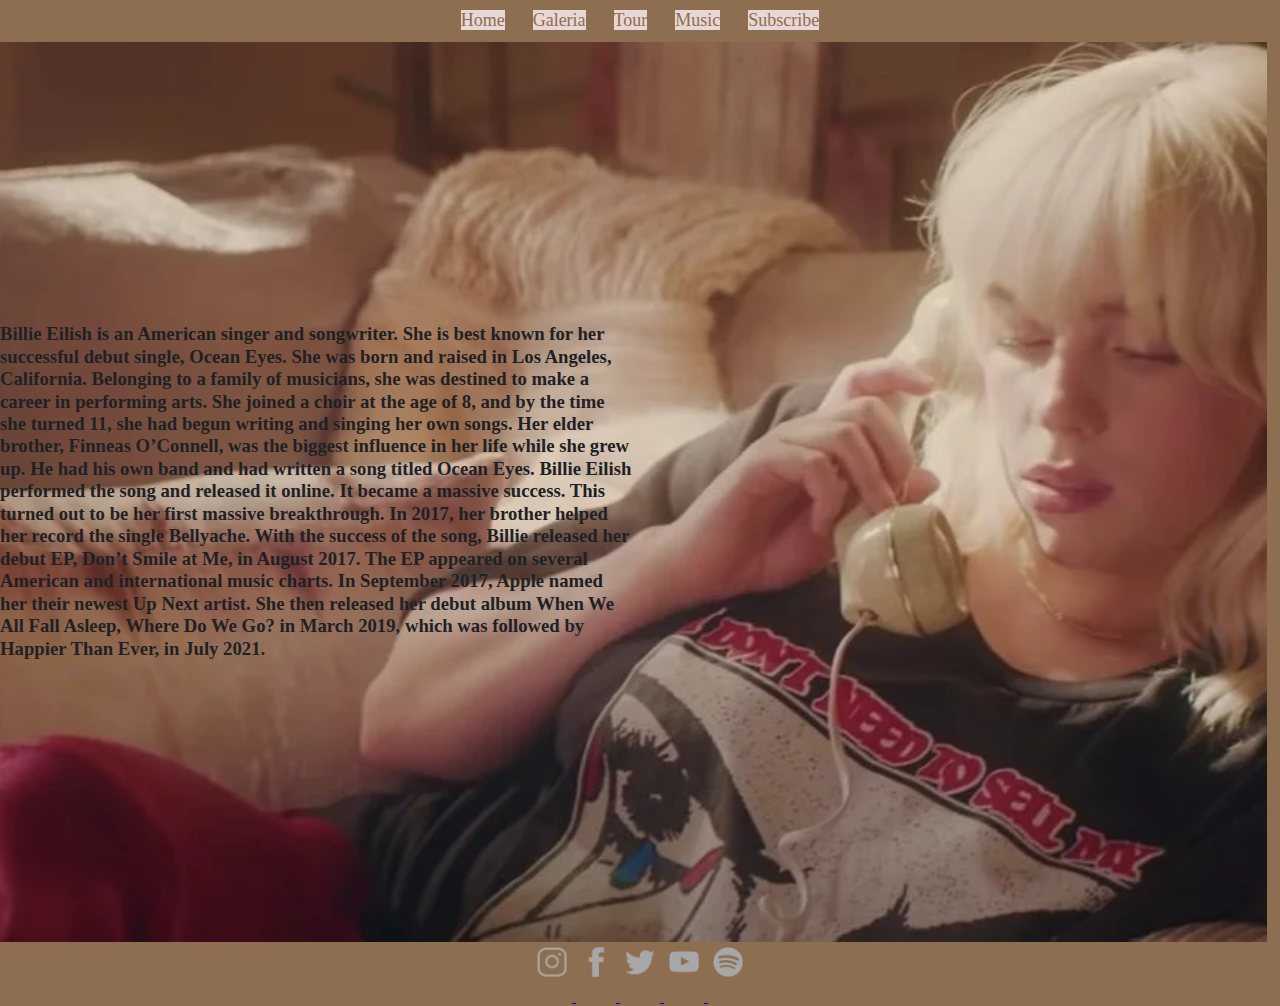
<file: index.html>
<!DOCTYPE html>
<html lang="en">
<head>
    <meta charset="UTF-8">
    <meta http-equiv="X-UA-Compatible" content="IE=edge">
    <meta name="viewport" content="width=device-width, initial-scale=1.0">
    <title> Billie Eilish | Home </title>
    <link rel="stylesheet" href="style.css">
</head>
<body>
    <header>
        <nav>
            <ul>
            <li> <a href="index.html">Home</a></li>
            <li> <a href="galeria.html">Galeria</a></li>
            <li> <a href="tour.html">Tour</a></li>
            <li> <a href="musica.html">Music</a></li>
            <li> <a href="subscribe.html">Subscribe</a></li>
            </ul>
        </nav>
    </header>
    <main>
        <div class="wrap">
            <div class="wrapTexto">
            <h3>Billie Eilish is an American singer and songwriter. She is best known for her successful debut single, Ocean Eyes. She was born and raised in Los Angeles, California. Belonging to a family of musicians, she was destined to make a career in performing arts. She joined a choir at the age of 8, and by the time she turned 11, she had begun writing and singing her own songs. Her elder brother, Finneas O’Connell, was the biggest influence in her life while she grew up. He had his own band and had written a song titled Ocean Eyes. Billie Eilish performed the song and released it online. It became a massive success. This turned out to be her first massive breakthrough. In 2017, her brother helped her record the single Bellyache. With the success of the song, Billie released her debut EP, Don’t Smile at Me, in August 2017. The EP appeared on several American and international music charts. In September 2017, Apple named her their newest Up Next artist. She then released her debut album When We All Fall Asleep, Where Do We Go? in March 2019, which was followed by Happier Than Ever, in July 2021.</h3>
            </div>
        </div>

    </main>
    <footer>
        <div class="redesSociales">
            <a href="https://www.instagram.com/billieeilish/">
                <img src="./img/Icono-instagram.png" alt="redes instagram">
            </a>
            <a href="https://www.facebook.com/billieeilish">
                <img src="./img/Icono-facebook.png" alt="redes facebook">
            </a>
            <a href="https://twitter.com/billieeilish">
                <img src="./img/Icono-twitter.png" alt="redes twitter">
            </a>
            <a href="https://www.youtube.com/billieeilish">
                <img src="./img/Icono-youtube.png" alt="redes youtube">
            </a>
            <a href="https://open.spotify.com/artist/6qqNVTkY8uBg9cP3Jd7DAH">
                <img src="./img/Icono-spotify.png" alt="redes spotify">
            </a>
        </div>
    </footer> 
    </body>
    </html>
</file>
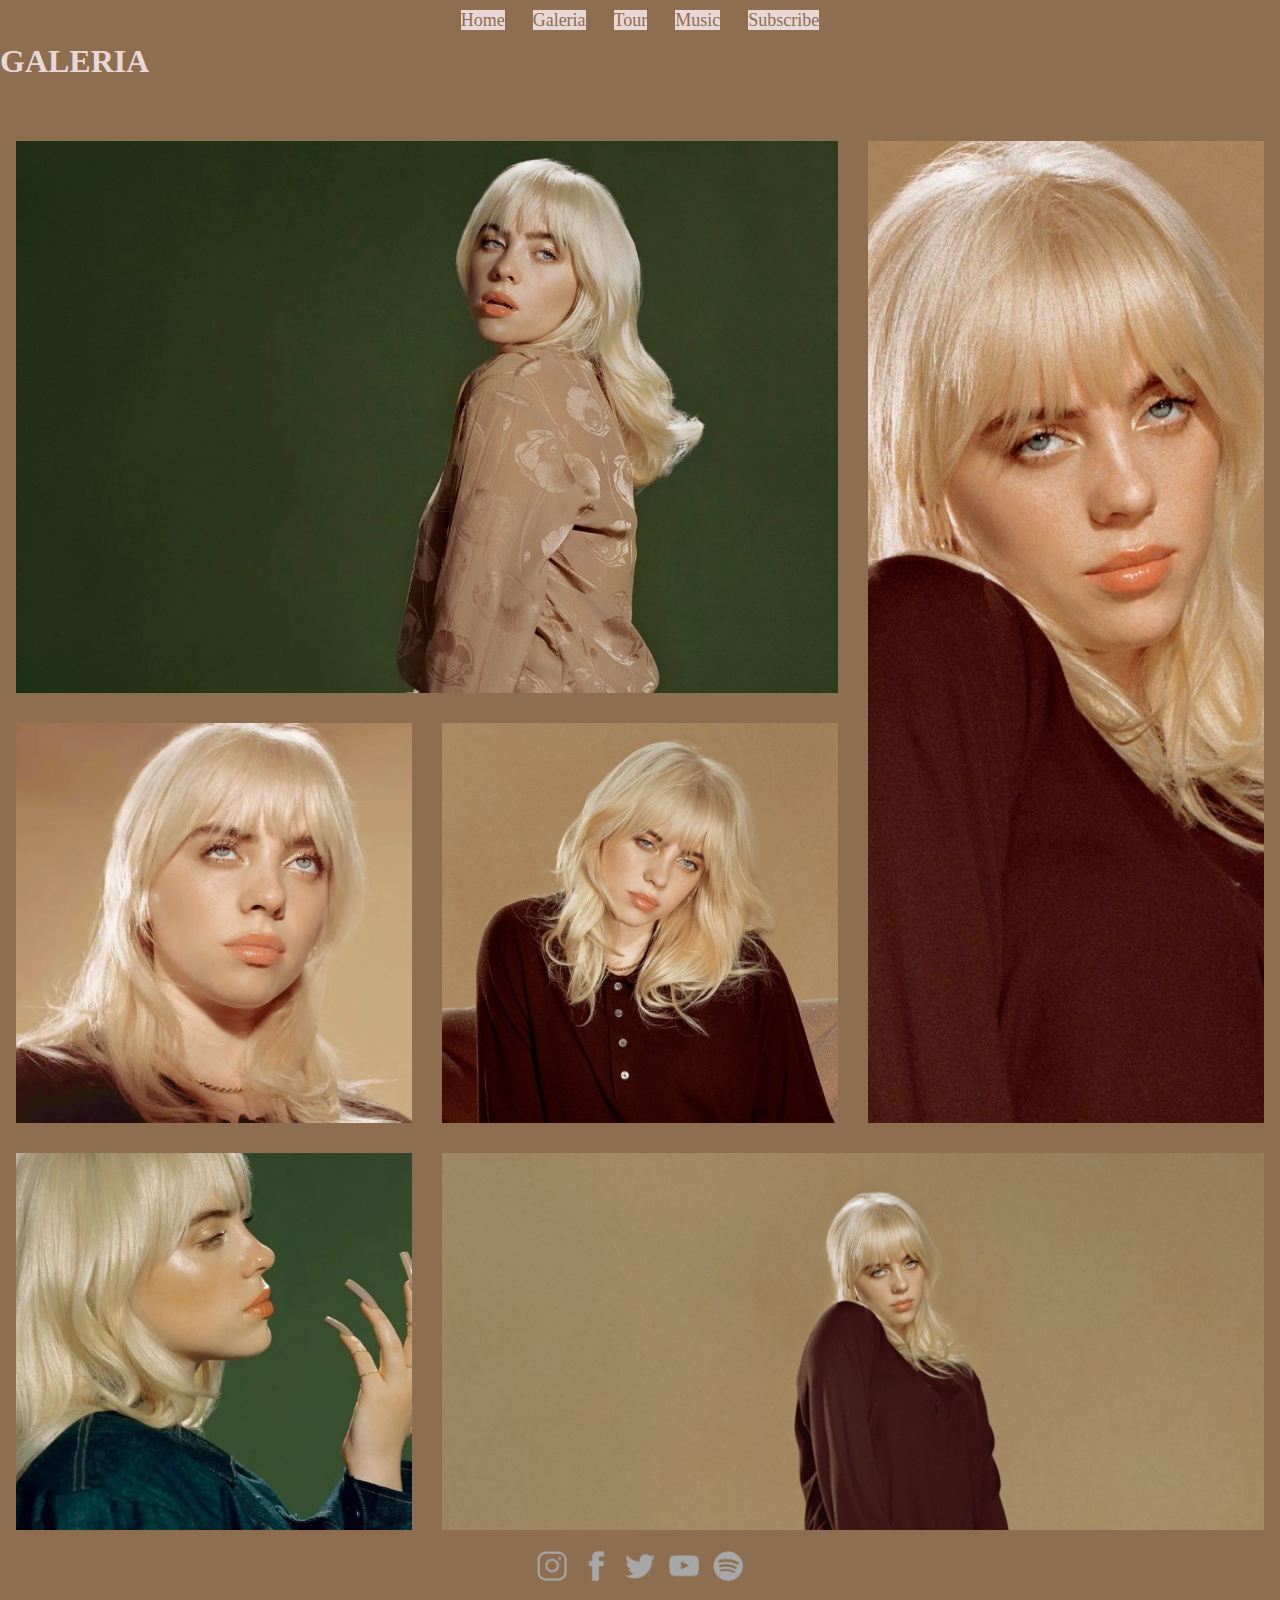
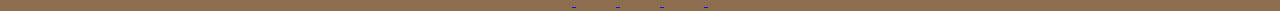
<file: galeria.html>
<!DOCTYPE html>
<html lang="en">
<head>
        <meta charset="UTF-8">
        <meta http-equiv="X-UA-Compatible" content="IE=edge">
        <meta name="viewport" content="width=device-width, initial-scale=1.0">
        <title>Billie Eilish | Galeria</title>
        <link rel="stylesheet" href="style.css">
</head>
<body>
        <header>
                <nav>
                        <ul>
                        <li> <a href="index.html">Home</a></li>
                        <li> <a href="galeria.html">Galeria</a></li>
                        <li> <a href="tour.html">Tour</a></li>
                        <li> <a href="musica.html">Music</a></li>
                        <li> <a href="subscribe.html">Subscribe</a></li>
                        </ul>
                </nav>
        </header>
        <main>
        <h1 class="tituloGaleria"> GALERIA</h1>
        <div class="galeriaConteiner">
                <div class="foto1">
                        <img src="./img/BillieGaleriaUno.JPG" alt="Imagen uno" class="galeriaItem">
                </div>
                <div class="foto2">
                        <img src="./img/BillieGaleriaOcho.JPG" alt="Imagen tres" class="galeriaItem">
                </div>
                <div class="foto3">
                        <img src="./img/BillieGaleriaTres.WEBP" alt="Imagen cuatro" class="galeriaItem">
                </div>
                <div class="foto4">
                        <img src="./img/BillieGaleriaSiete.JPG" alt="Imagen cinco" class="galeriaItem">
                </div>
                <div class="foto5">
                        <img src="./img/BillieGaleriaNueve.JPG" alt="Imagen seis" class="galeriaItem">
                </div>
                <div class="foto6">
                        <img src="./img/BillieGaleriaDos.JPG" alt="Imagen seis" class="galeriaItem">
                </div>
        </div>
        </main>
<footer>
        <div class="redesSociales">
                <a href="https://www.instagram.com/billieeilish/">
                <img src="./img/Icono-instagram.png" alt="redes instagram">
                </a>
                <a href="https://www.facebook.com/billieeilish">
                <img src="./img/Icono-facebook.png" alt="redes facebook">
                </a>
                <a href="https://twitter.com/billieeilish">
                <img src="./img/Icono-twitter.png" alt="redes twitter">
                </a>
                <a href="https://www.youtube.com/billieeilish">
                <img src="./img/Icono-youtube.png" alt="redes youtube">
                </a>
                <a href="https://open.spotify.com/artist/6qqNVTkY8uBg9cP3Jd7DAH">
                <img src="./img/Icono-spotify.png" alt="redes spotify">
                </a>
        </div>
</footer>
</body>
</html>
</file>
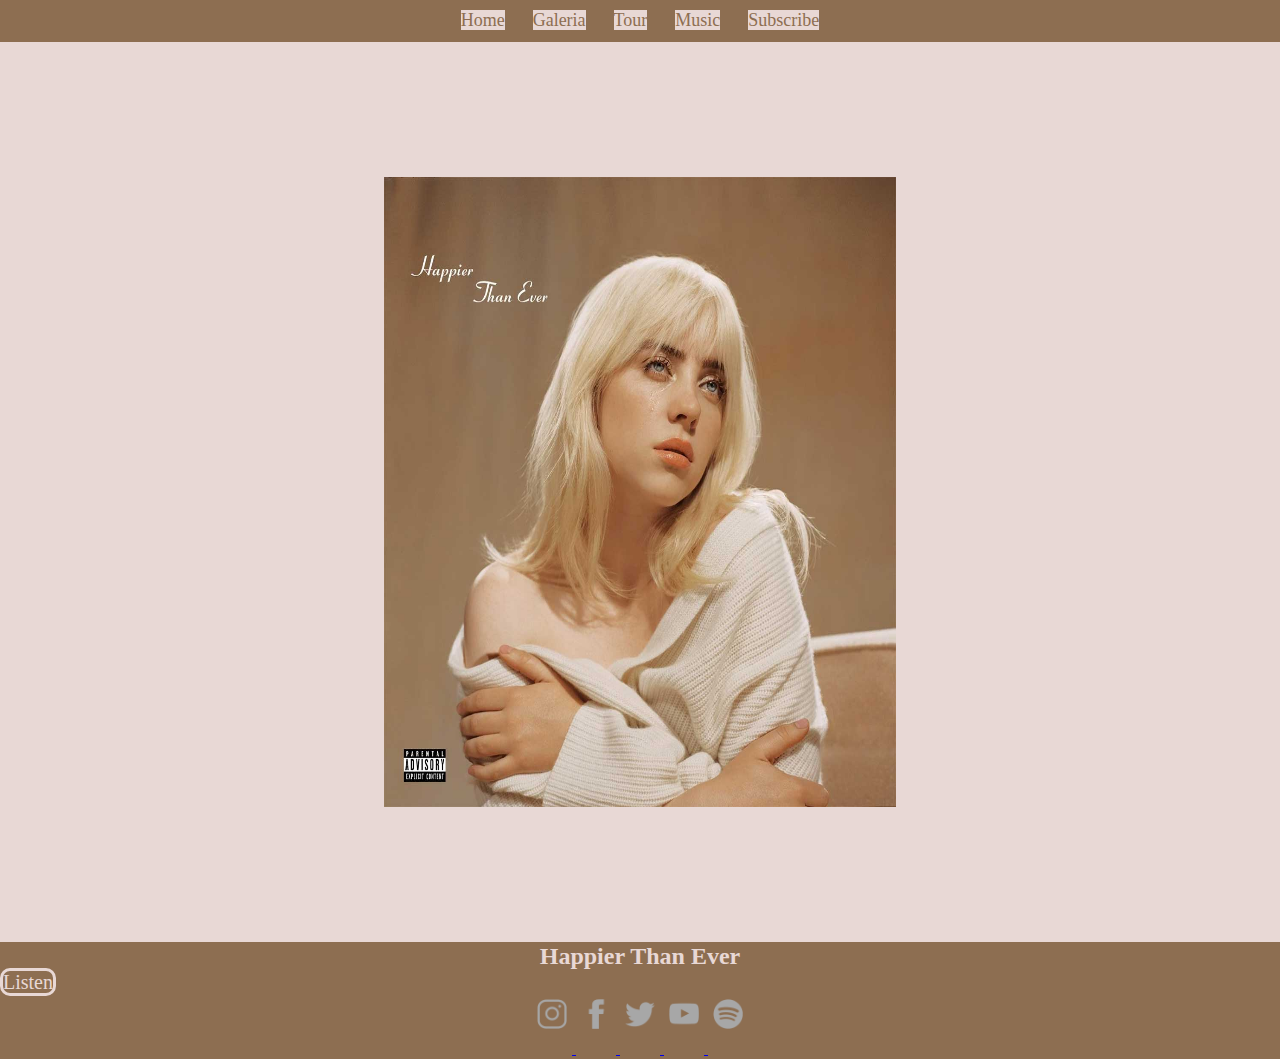
<file: musica.html>
<!DOCTYPE html>
<html lang="en">
<head>
    <meta charset="UTF-8">
    <meta http-equiv="X-UA-Compatible" content="IE=edge">
    <meta name="viewport" content="width=device-width, initial-scale=1.0">
    <title>Billie Eilish | Musica</title>
    <link rel="stylesheet" href="style.css">
</head>
<body>
<header>
        <nav>
            <ul>
                <li> <a href="index.html">Home</a></li>
                <li> <a href="galeria.html">Galeria</a></li>
                <li> <a href="tour.html">Tour</a></li>
                <li> <a href="musica.html">Music</a></li>
                <li> <a href="subscribe.html">Subscribe</a></li>
            </ul>
        </nav>
</header>
<main>
    <div class="nuevoAlbum">
        <img src="./img/BillieDiscografia.jpg">
    </div>
    <h2>Happier Than Ever</h2>
    <div class="escucharDisco">
        <a href="https://billieeilish.lnk.to/HappierThanEver">Listen</a>
    </div>
</main>
<footer>
    <div class="redesSociales">
        <a href="https://www.instagram.com/billieeilish/">
            <img src="./img/Icono-instagram.png" alt="redes instagram">
        </a>
        <a href="https://www.facebook.com/billieeilish">
            <img src="./img/Icono-facebook.png" alt="redes facebook">
        </a>
        <a href="https://twitter.com/billieeilish">
            <img src="./img/Icono-twitter.png" alt="redes twitter">
        </a>
        <a href="https://www.youtube.com/billieeilish">
            <img src="./img/Icono-youtube.png" alt="redes youtube">
        </a>
        <a href="https://open.spotify.com/artist/6qqNVTkY8uBg9cP3Jd7DAH">
            <img src="./img/Icono-spotify.png" alt="redes spotify">
        </a>
    </div>
</footer>  
</body>
</html>
</file>
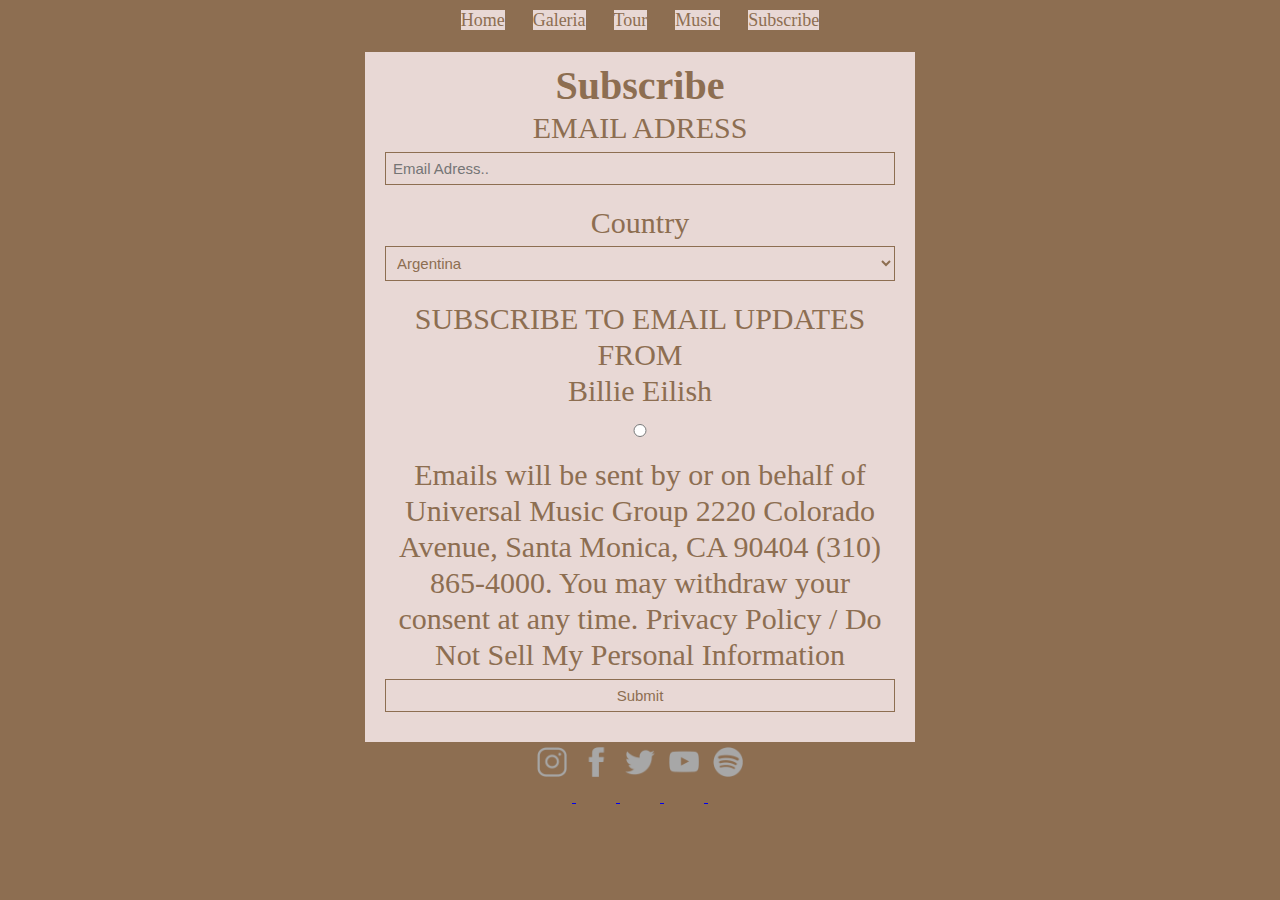
<file: subscribe.html>
<!DOCTYPE html>
<html lang="en">
<head>
    <meta charset="UTF-8">
    <meta http-equiv="X-UA-Compatible" content="IE=edge">
    <meta name="viewport" content="width=device-width, initial-scale=1.0">
    <title>Billie Eilish | Contacto</title>
    <link rel="stylesheet" href="style.css">
</head>
<body>
<header>
    <nav>
        <ul>
        <li> <a href="index.html">Home</a></li>
        <li> <a href="galeria.html">Galeria</a></li>
        <li> <a href="tour.html">Tour</a></li>
        <li> <a href="musica.html">Music</a></li>
        <li> <a href="subscribe.html">Subscribe</a></li>
        </ul>
    </nav>
</header>
<main>
    <div class="contenedorContacto"> 
        
        <div class="infoContacto">
            <section>
                <h4>Subscribe</h4>
                <form action="">
                    <div>
                        <label for="femail">EMAIL ADRESS</label>
                        <input class="control" type="text" id="femail" name="email" placeholder="Email Adress..">
                    </div>
                    <div>
                    <label for="country">Country</label>
                    <select class="control" id="country" name="country">
                        <option value="australia">Argentina</option>
                        <option value="canada">Chile</option>
                        <option value="usa">Uruguay</option>
                    </select>
                    </div>
                    <p>SUBSCRIBE TO EMAIL UPDATES FROM</p>
                    <div> Billie Eilish </div> <form> <input class="control" type="radio" name="artista" value="Billie Eilish"> </form>
                    <p>Emails will be sent by or on behalf of Universal Music Group 2220 Colorado Avenue, Santa Monica, CA 90404 (310) 865-4000. You may withdraw your consent at any time. Privacy Policy / Do Not Sell My Personal Information</p>
                    <div class="colorConsulta">
                        <input class="control" type="submit" value="Submit">
                    </div>
                </form>
            </section>
        </div>
    </div>
</main>
<footer>
    <div class="redesSociales">
        <a href="https://www.instagram.com/billieeilish/">
            <img src="./img/Icono-instagram.png" alt="redes instagram">
        </a>
        <a href="https://www.facebook.com/billieeilish">
            <img src="./img/Icono-facebook.png" alt="redes facebook">
        </a>
        <a href="https://twitter.com/billieeilish">
            <img src="./img/Icono-twitter.png" alt="redes twitter">
        </a>
        <a href="https://www.youtube.com/billieeilish">
            <img src="./img/Icono-youtube.png" alt="redes youtube">
        </a>
        <a href="https://open.spotify.com/artist/6qqNVTkY8uBg9cP3Jd7DAH">
            <img src="./img/Icono-spotify.png" alt="redes spotify">
        </a>
    </div>
</footer> 
</body>
</html>
</file>
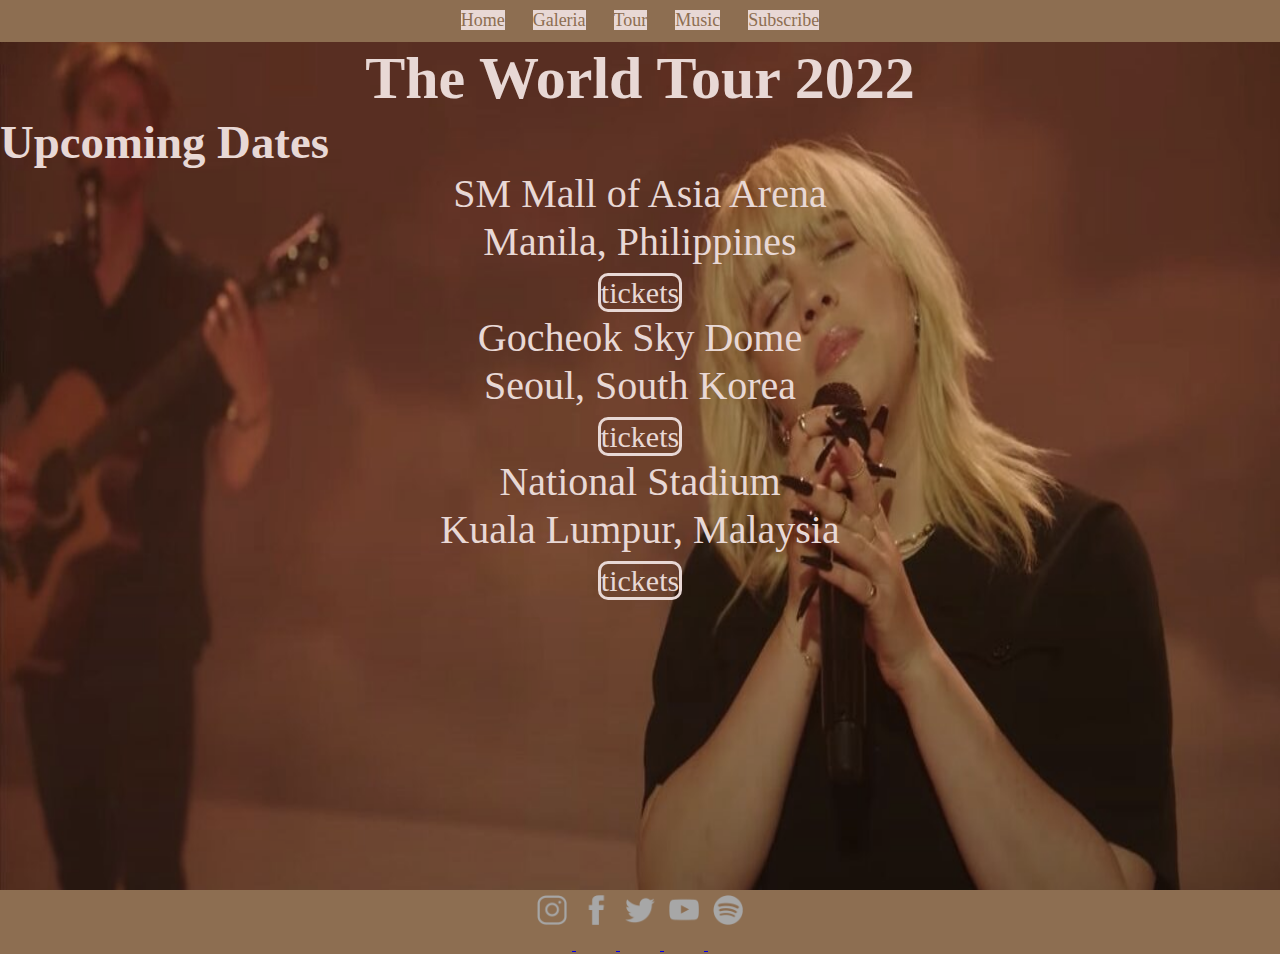
<file: tour.html>
<!DOCTYPE html>
<html lang="en">
<head>
    <meta charset="UTF-8">
    <meta http-equiv="X-UA-Compatible" content="IE=edge">
    <meta name="viewport" content="width=device-width, initial-scale=1.0">
    <title>Billie Eilish | Tour</title>
    <link rel="stylesheet" href="style.css">
</head>
<body>
<header>
    <nav>
        <ul>
        <li> <a href="index.html">Home</a></li>
        <li> <a href="galeria.html">Galeria</a></li>
        <li> <a href="tour.html">Tour</a></li>
        <li> <a href="musica.html">Music</a></li>
        <li> <a href="subscribe.html">Subscribe</a></li>
        </ul>
    </nav>
</header>
<main>
    <section class="tourEncabezado">
        <h2>The World Tour 2022</h2>
        <h3> Upcoming Dates</h3>
        <div class="textoTour">
            <div> 
                <p>SM Mall of Asia Arena</p> 
                <p>Manila, Philippines</p>  
                <a class="boton" href="https://www.livenation.asia/billieeilish2022">tickets</a>  
            </div>
            <div> 
                <p>Gocheok Sky Dome</p> 
                <p>Seoul, South Korea</p>  
                <a class="boton" href="https://www.livenation.asia/billieeilish2022">tickets</a>  
            </div>
            <div> 
                <p>National Stadium</p> 
                <p>Kuala Lumpur, Malaysia</p>  
                <a class="boton" href="https://www.livenation.asia/billieeilish2022">tickets</a>  
            </div>
        </div>
    </section>
</main>
<footer>
    <div class="redesSociales">
        <a href="https://www.instagram.com/billieeilish/">
            <img src="./img/Icono-instagram.png" alt="redes instagram">
        </a>
        <a href="https://www.facebook.com/billieeilish">
            <img src="./img/Icono-facebook.png" alt="redes facebook">
        </a>
        <a href="https://twitter.com/billieeilish">
            <img src="./img/Icono-twitter.png" alt="redes twitter">
        </a>
        <a href="https://www.youtube.com/billieeilish">
            <img src="./img/Icono-youtube.png" alt="redes youtube">
        </a>
        <a href="https://open.spotify.com/artist/6qqNVTkY8uBg9cP3Jd7DAH">
            <img src="./img/Icono-spotify.png" alt="redes spotify">
        </a>
    </div>
</footer> 
</body>
</html>
</file>
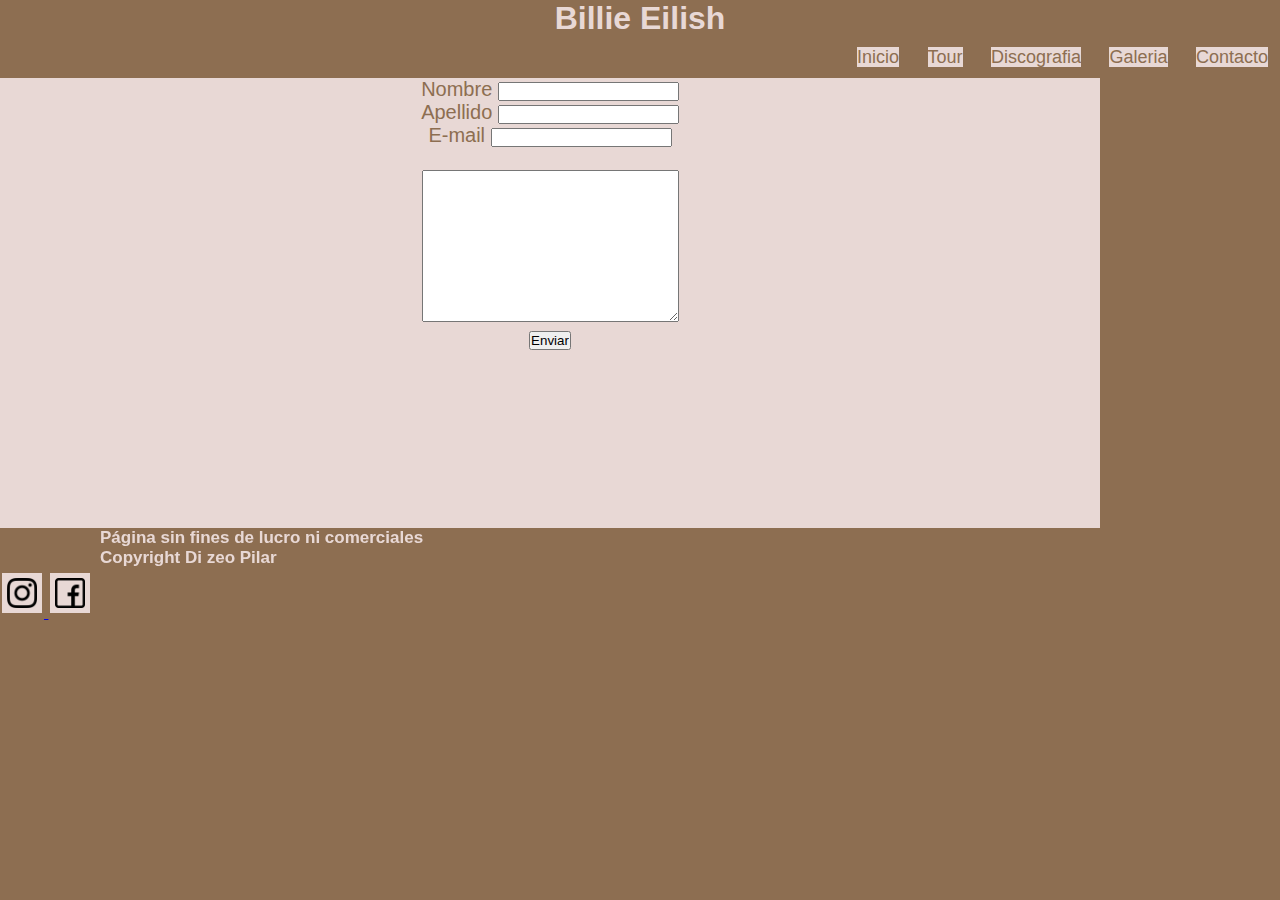
<file: pages/contacto.html>
<!DOCTYPE html>
<html lang="en">
<head>
    <meta charset="UTF-8">
    <meta http-equiv="X-UA-Compatible" content="IE=edge">
    <meta name="viewport" content="width=device-width, initial-scale=1.0">
    <link rel="stylesheet" href="../css/style.css">
    <title>SitiowebBillieEilish-DizeoPilar</title>
</head>
<body>
<header>
    <h1>Billie Eilish</h1>
    <nav>
        <ul>
            <li><a href="../index.html">Inicio</a></li>
            <li><a href="./tour.html">Tour</a></li>
            <li><a href="./discografia.html">Discografia</a></li>
            <li><a href="./galeria.html">Galeria</a></li>
            <li><a href="./contacto.html">Contacto</a></li>
        </ul>
    </nav>
</header>
<main>
    <div class="contenedorContacto"> 
        <div class="infoContacto">
            <section>
                <form action="">
                    <div>
                        <label for="nombre">Nombre</label>
                        <input type="text" name="nombre"/>
                    </div>
                    <div> 
                        <label for="apellido">Apellido</label>
                        <input type="text" name="apellido"/>
                    </div>
                    <div>
                        <label for="email">E-mail</label>
                        <input type="mail" name="email">
                    </div>
                    <div class="colorConsulta">
                        <p>Deja tu consulta</p>
                        <textarea name="" id="" cols="30" rows="10"></textarea>
                    </div>
                    <div>
                        <input type="submit" value="Enviar">
                    </div>
                </form>
            </section>
        </div>
    </div>
</main>
<footer>
    <div>
        <h2> Página sin fines de lucro ni comerciales </h2>
        <h2>Copyright Di zeo Pilar</h2></h2>
    </div>
    <div class="redesSociales">
        <a href="https://www.instagram.com/billieeilish/">
            <img src="../img/instagram.png" alt="redes instagram">
        </a>
        <a href="https://www.facebook.com/billieeilish">
            <img src="../img/facebook.png" alt="redes facebook">
        </a>
    </div>
</footer> 
</body>
</html>
</file>
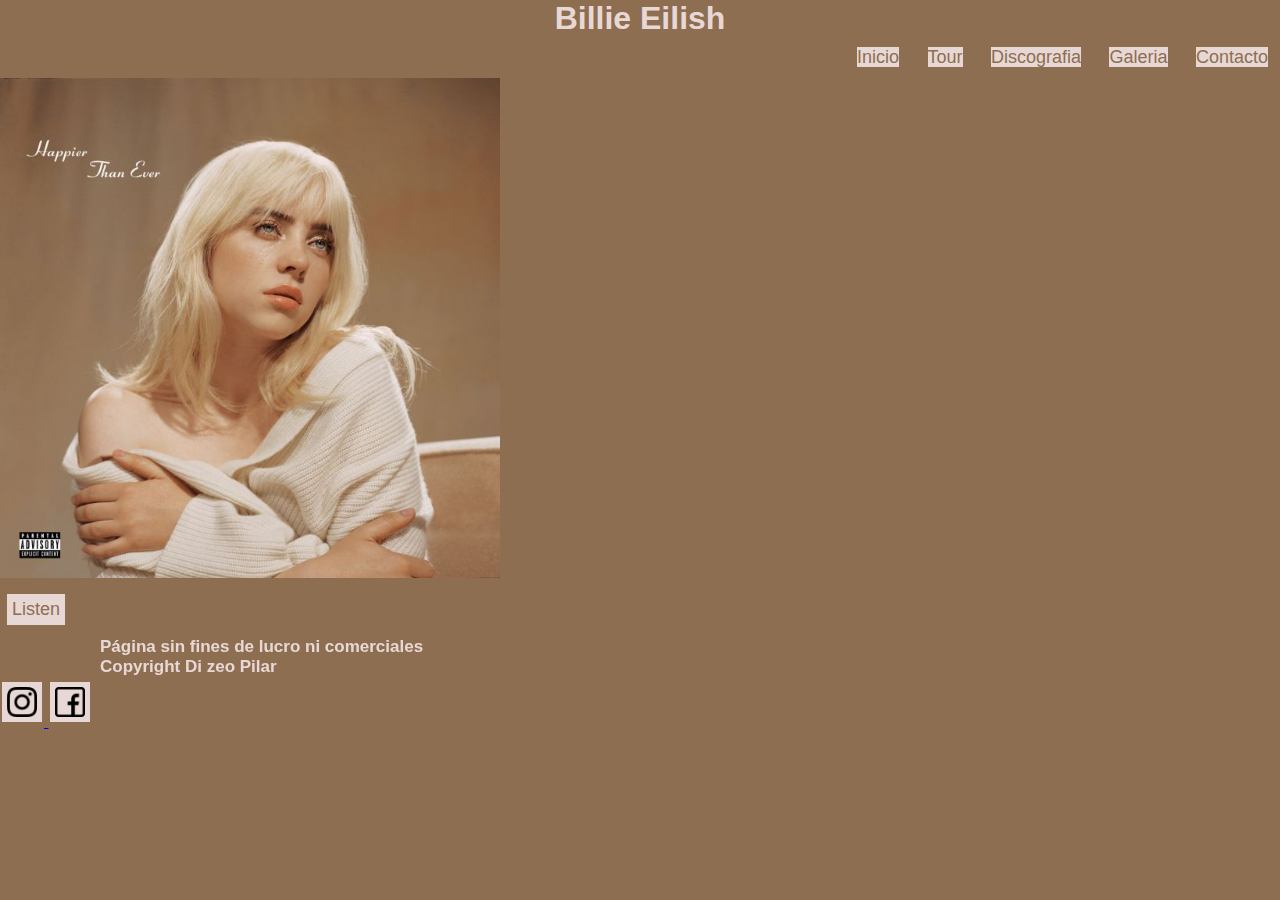
<file: pages/discografia.html>
<!DOCTYPE html>
<html lang="en">
<head>
    <meta charset="UTF-8">
    <meta http-equiv="X-UA-Compatible" content="IE=edge">
    <meta name="viewport" content="width=device-width, initial-scale=1.0">
    <link rel="stylesheet" href="../css/style.css">
    <title>SitiowebBillieEilish-DizeoPilar</title>
</head>
<body>
<header>
    <h1>Billie Eilish</h1>
    <nav>
            <ul>
                <li><a href="../index.html">Inicio</a></li>
                <li><a href="./tour.html">Tour</a></li>
                <li><a href="./discografia.html">Discografia</a></li>
                <li><a href="./galeria.html">Galeria</a></li>
                <li><a href="./contacto.html">Contacto</a></li>
            </ul>
        </nav>
</header>
<main>
    <div id="nuevoAlbum">
        <img src="../img/billiediscografia.jpg">
    </div>
    <div class="escucharDisco">
        <a href="https://billieeilish.lnk.to/HappierThanEver">Listen</a>
    </div>
</main>
<footer>
    <div>
        <h2> Página sin fines de lucro ni comerciales </h2>
        <h2>Copyright Di zeo Pilar</h2></h2>
    </div>
    <div class="redesSociales">
        <a href="https://www.instagram.com/billieeilish/">
            <img src="../img/instagram.png" alt="redes instagram">
        </a>
        <a href="https://www.facebook.com/billieeilish">
            <img src="../img/facebook.png" alt="redes facebook">
        </a>
    </div>
</footer> 
</body>
</html>
</file>
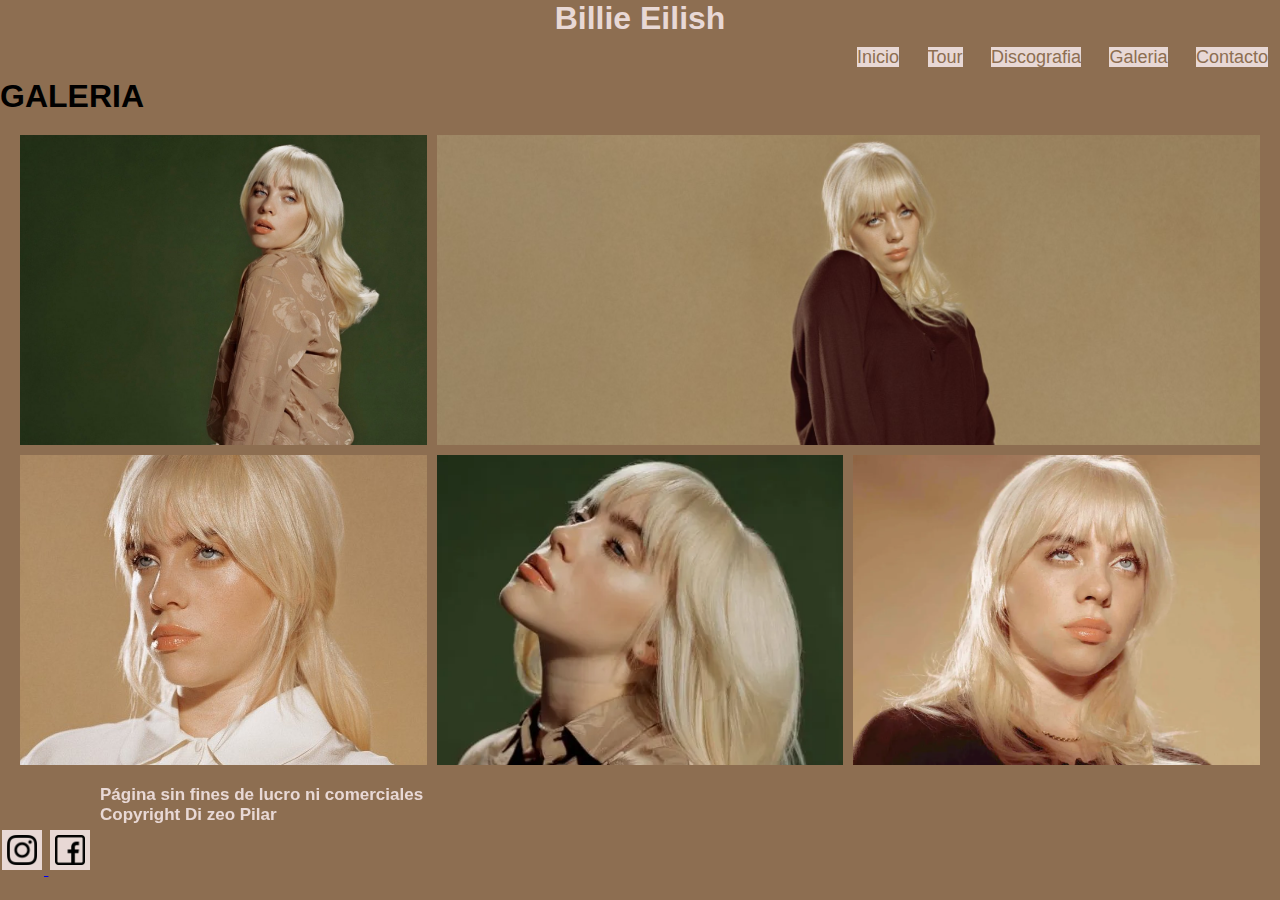
<file: pages/galeria.html>
<!DOCTYPE html>
<html lang="en">
<head>
    <meta charset="UTF-8">
    <meta http-equiv="X-UA-Compatible" content="IE=edge">
    <meta name="viewport" content="width=device-width, initial-scale=1.0">
    <link rel="stylesheet" href="../css/style.css">
    <title>SitiowebBillieEilish-DizeoPilar</title>
</head>
<body>
<header>
    <h1>Billie Eilish</h1>
    <nav>
        <ul>
            <li><a href="../index.html">Inicio</a></li>
            <li><a href="./tour.html">Tour</a></li>
            <li><a href="./discografia.html">Discografia</a></li>
            <li><a href="./galeria.html">Galeria</a></li>
            <li><a href="./contacto.html">Contacto</a></li>
        </ul>
        </nav>
</header>
<main>
    <h1> GALERIA</h1>
        <div class="galeria-conteiner">
                <div class="galeria-item">
                        <img src="../img/billiegaleriauno.JPG" alt="" class="galeria-img">
                </div>
                <div class="galeria-item">
                        <img src="../img/billiegaleriados.JPG" alt="" class="galeria-img">
                </div>
                <div class="galeria-item">
                        <img src="../img/billiegaleriatres.JPG" alt="" class="galeria-img">
                </div>
                <div class="galeria-item">
                        <img src="../img/billiegaleriacuatro.WEBP" alt="" class="galeria-img">
                </div>
                <div class="galeria-item">
                        <img src="../img/billiegaleriacinco.WEBP" alt="" class="galeria-img">
                </div>
        </div>
</main>
<footer>
    <div>
        <h2> Página sin fines de lucro ni comerciales </h2>
        <h2>Copyright Di zeo Pilar</h2></h2>
    </div>
    <div class="redesSociales">
        <a href="https://www.instagram.com/billieeilish/">
            <img src="../img/instagram.png" alt="redes instagram">
        </a>
        <a href="https://www.facebook.com/billieeilish">
            <img src="../img/facebook.png" alt="redes facebook">
        </a>
    </div>
</footer> 
</body>
</html>
</file>
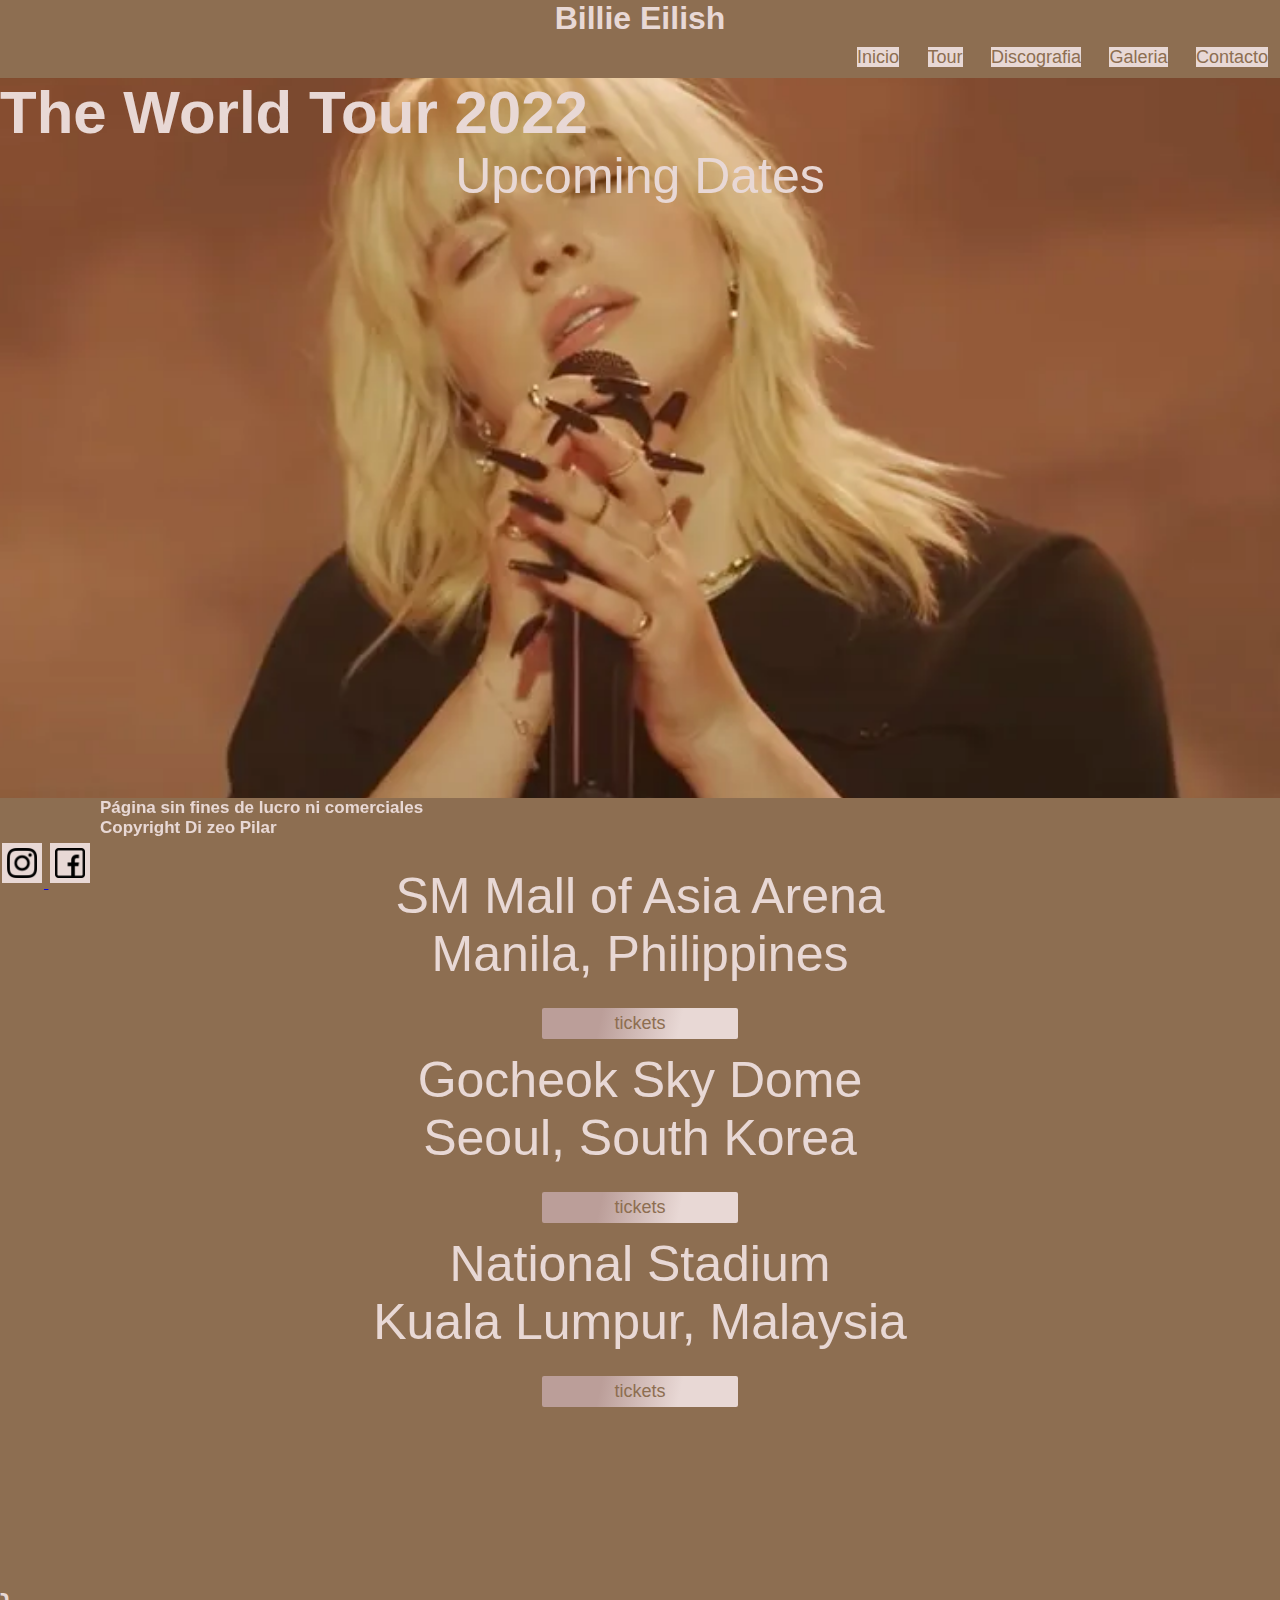
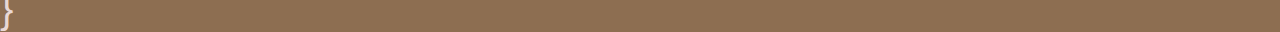
<file: pages/tour.html>
<!DOCTYPE html>
<html lang="en">
<head>
    <meta charset="UTF-8">
    <meta http-equiv="X-UA-Compatible" content="IE=edge">
    <meta name="viewport" content="width=device-width, initial-scale=1.0">
    <link rel="stylesheet" href="../css/style.css">
    <title>SitiowebBillieEilish-DizeoPilar</title>
</head>
<body>
<header>
    <h1>Billie Eilish</h1>
    <nav>
        <ul>
            <li><a href="../index.html">Inicio</a></li>
            <li><a href="./tour.html">Tour</a></li>
            <li><a href="./discografia.html">Discografia</a></li>
            <li><a href="./galeria.html">Galeria</a></li>
            <li><a href="./contacto.html">Contacto</a></li>
        </ul>
    </nav>
</header>
<main>
    <section class="tourEncabezado">
        <h2>The World Tour 2022</h2>
    <section class="textoTour">
        <p> Upcoming Dates</p>
    </section> 
        <div class="textoTour">
            <div class="escucharDisco"> 
                <p>SM Mall of Asia Arena</p> 
                <p>Manila, Philippines</p>  
                <a class="botonAnimado" href="https://www.livenation.asia/billieeilish2022">tickets</a>  
            </div>
            <div class="escucharDisco"> 
                <p>Gocheok Sky Dome</p> 
                <p>Seoul, South Korea</p>  
                <a class="botonAnimado" href="https://www.livenation.asia/billieeilish2022">tickets</a>  
            </div>
            <div class="escucharDisco"> 
                <p>National Stadium</p> 
                <p>Kuala Lumpur, Malaysia</p>  
                <a class="botonAnimado" href="https://www.livenation.asia/billieeilish2022">tickets</a>  
            </div>
        </div>
    }
</main>
<footer>
    <div>
        <h2> Página sin fines de lucro ni comerciales </h2>
        <h2>Copyright Di zeo Pilar</h2></h2>
    </div>
    <div class="redesSociales">
        <a href="https://www.instagram.com/billieeilish/">
            <img src="../img/instagram.png" alt="redes instagram">
        </a>
        <a href="https://www.facebook.com/billieeilish">
            <img src="../img/facebook.png" alt="redes facebook">
        </a>
    </div>
</footer> 
</body>
</html>
</file>
<file: style.css>
@import url('https://fonts.googleapis.com/css2?family=Alumni+Sans+Pinstripe&family=Raleway:ital,wght@1,500&display=swap');

* {
    margin: 0;
    padding: 0;
    box-sizing: border-box;
}

/*----INDEX------*/
header {
    background-color: #8D6E51;;
    width: 100%;
    position:sticky;
    top: 0;
}
body {
    line-height: 1.2;
    text-transform: none;
    margin: 0 auto;
    font-weight: 400;
    background: #8D6E51;
    -webkit-font-smoothing: antialiased;
}
header h1 {
    text-align: center;
    color: #e8d8d5;
}
header nav ul {
    text-align: center;
    list-style: none;
}
header nav ul li a {
    color: #8D6E51;
    text-decoration: none;
    font-size: 18px;
    font-weight: 500;
    margin-bottom: 20px;
    text-align: center;
    background-color: #e8d8d5;
    margin: 5px 2px 5px 2px;
}
header nav ul li {
    display: inline-block;
    margin: 5px;
    padding: 5px;
}
.wrap {
    width: 99vw;
    height: 100vh;
    display: flex;
    align-items: center;
    justify-content: flex-start;
    background: url(./img/BillieHome.webp);
    background-size: cover;
    background-position: center;
}
.wrapTexto {
    color: #1f2124;
    text-align: left;
    width: 50%;
    text-decoration: none;
}

/*----GALERIA------*/
.tituloGaleria {
    text-align: left;
    color: #e8d8d5;
}
.galeriaConteiner {
    display: grid;
    grid-template-areas:
        'foto1'
        'foto2'
        'foto3'
        'foto4'
        'foto5'
        'foto6';
    grid-template-columns: repeat(1, auto);
    align-content: stretch;
    gap: 10px;
    padding: 0.5vw;
    margin-top: 5vh;
}

@media only screen and (min-width: 800px) {
    .galeriaConteiner {
        display: grid;
        grid-template-areas:
        'foto1 foto1 foto2 '
        'foto3 foto4 foto2 '
        'foto5 foto6 foto6 ';
        grid-template-columns: repeat(3, auto);
        align-content: stretch;
        gap: 10px;
        padding: 0.5vw;
    }
}

.galeriaConteiner div img {
    width: 100%;
    height: 100%;
    object-fit: cover;
    padding: 10px;
    
}
.galeriaItem:hover {
    filter: opacity(0.9);
    transform: scale(1.04);
} 

.foto1 {
    grid-area: foto1;
    } 


.foto2 {
    grid-area: foto2;
}

.foto3 {
    grid-area: foto3;
}

.foto4 {
    grid-area: foto4;
}

.foto5 {
    grid-area: foto5;
}

.foto6 {
    grid-area: foto6;
}

.galeriaConteiner>div {
    background-color:#8D6E51;
}
/*----TOUR-----*/
.tourEncabezado {
    color: #e8d8d5;
    font-size: 40px;
    background-image: url("./img/BillieTour.jpg");
    background-size: 100vw 100vh;
    background-attachment: fixed;
    margin: 0;
}
.textoTour{
    width: 100%;
    height: 80vh;
    text-align: center;
    font-size: 40px;
    color: #e8d8d5;
    text-decoration: none;
    }
.boton {
    font-size: 30px;
    text-decoration: none;
    color: #e8d8d5;
    border-style: solid;
    border-radius: 10px;

}

/*---SUBSCRIBE---*/
.contenedorContacto {
    font-size: 30px;
    color: #e8d8d5;
}
.infoContacto{
    width: 550px;
    background: #e8d8d5;
    color: #8D6E51;
    padding: 10px 20px;
    margin: auto;
    margin-top: 10px;
    display: grid;
    position: relative;
    text-align: center;
    }
.infoContacto h4 {
    text-align: center;
    font-size: 40px;
}
.colorConsulta {
    color: #e8d8d5;
}
.control {
    width: 100%;
    background: #e8d8d5;
    padding: 7px;
    margin-bottom: 20px;
    color: #8D6E51;
    border: 1px solid #8D6E51;
    font-size: 15px;
    box-sizing: border-box;
}
@media (max-width:480px) {
    .infoContacto {
        width: 400px;
        background: #e8d8d5;
        color: #8D6E51;
        padding: 5px 10px;
        margin: auto;
        margin-top: 5px;
        display: grid;
        position: relative;
        text-align: center;
    }
    .control {
        width: 100%;
        background: #e8d8d5;
        padding: 5px;
        margin-bottom: 10px;
        color: #8D6E51;
        border: 1px solid #8D6E51;
        font-size: 10px;
        box-sizing: border-box;
    }
    .infoContacto h4 {
        text-align: center;
        font-size: 20px;
    }
    .contenedorContacto {
        font-size: 15px;
        color: #e8d8d5;
    }
}

/*---MUSICA---*/
.nuevoAlbum {
    display: flex;
    justify-content: center;
    align-items: center;
    background: #e8d8d5;
    padding: 20px;
    height: 100vh;
}
.nuevoAlbum img {
    height: 70vh;
    width: 40vw;
}
.escucharDisco a {
    text-decoration: none;
    color: #e8d8d5;
    font-size: 20px;
    border-style: solid;
    border-radius: 10px;
    justify-content: center;
    text-align: center;
}
h2 {
    text-align: center;
    color: #e8d8d5;
}

/*----FOOTER-----*/
footer {
    background-color: #8D6E51;
    bottom: 0;
    width: 100%;
    margin-top: auto;
    text-align: center;
}
.redesSociales img a {
    text-decoration: none;
}
.redesSociales img {
    width: 40px;
    height: 40px;
    padding: 5px;
    text-decoration: none;
    font-size: 18px;
    font-weight: 500;
    margin-bottom: 20px;
    text-align: center;
}
</file>
<file: css/style.css>
@import url('https://fonts.googleapis.com/css2?family=Arima:wght@200;300;500&family=Dancing+Script&display=swap');
*{
    margin: 0;
    padding: 0;
} 
/*-------HEADER-------*/

/*----INDEX------*/
header {
    background-color: #8D6E51;;
    width: 100%;
    position:sticky;
    top: 0;
}
body {
    font-family: 'Arima', cursive;
    font-family: 'Dancing Script', cursive;
}
header h1 {
    text-align: center;
    color: #e8d8d5;
}
header nav ul {
    text-align: right;
    list-style: none;
}
header nav ul li a {
    color: #8D6E51;
    text-decoration: none;
    font-size: 18px;
    font-weight: 500;
    margin-bottom: 20px;
    text-align: center;
    background-color: #e8d8d5;
    margin: 5px 2px 5px 2px;
}
header nav ul li {
    display: inline-block;
    margin: 5px;
    padding: 5px;
}

/*--------MAIN-------*/
/*---INDEX---*/
.main {
    background-color: #8D6E51;
}

.home h2 { 
    color: #e8d8d5;
    font-size: 30px;
    font-weight: 100;
    font-family: 'Arima', cursive;
    font-family: 'Dancing Script', cursive;
    letter-spacing: 5px;
    line-height: 100px;
    text-align: center;
    


}
.home {
    width: 100%;
    height: 80vh;
    background-image: url("../img/billieheader.jpg");
    background-position: center;
    background-size: cover;
    background-repeat: no-repeat;
    background-attachment: fixed;

}
.textoHistoria p {
    width:600px ;
    height: 150px;
    background: #8D6E51;
    position: relative;
    left:700px;
    text-align: center;
    font-size: 18px;
}
main section p {
    color: #e8d8d5;
}
/*---CONTACTOS---*/
.contenedorContacto {
    width: 100%;
    height:450px;
    background-color: #8D6E51;

    }
.infoContacto{
    text-align: center;
    font-size: 20px;
    color: #8D6E51;    
    width: 1100px;
    height: 450px;
    background-color: #e8d8d5;
    }
.colorConsulta {
    color: #8D6E51;
}
/*---GALERIA---*/
* {
    box-sizing: border-box;
}

body {
    background-color:#8D6E51;
    font-family: sans-serif;
    margin: 0;
}
.galeria-conteiner {
    display: grid;
    grid-template-columns: repeat(3, 1fr);
    grid-auto-rows: 150px;
    padding: 20px;
    grid-gap: 10px;
}
.galeria-img { 
    width: 100%;
    height: 100%;
    object-fit: cover;
}

.galeria-item:nth-child(2) {
    grid-column-start: span 2;
}
.galeria-item {
    grid-row-start: span 2;
}
@media only screen and (min-width: 961px) {
    .galeria-conteiner {
        grid-template-columns: repeat(3, 1fr);
    }
}
@media only screen and (max-width: 400px)  {
    .galeria-conteiner {
        grid-template-columns: repeat(1, 1fr);
    }
}
/*---DISCOGRAFIA---*/
#nuevoAlbum img {
    width: 500px;
    height: 500px;
    top: 45px;
    left: 500px;
}
.escucharDisco a {
    color: #8D6E51;
    text-decoration: none;
    font-size: 18px;
    font-weight: 500;
    margin-bottom: 20px;
    text-align: center;
    background-color: #e8d8d5;
    display: inline-block;
    margin: 10px 5px 10px 5px;
    padding: 5px;
    border-top:solid 2px #8D6E51;
    border-bottom: solid 2px #8D6E51;
    border-right:solid 2px #8D6E51;
    border-left: solid 2px #8D6E51;

    
}

/*---TOUR----*/
.tourEncabezado {
    color: #e8d8d5;
    width: 100%;
    height: 80vh;
    font-size: 40px;
    background-image: url("../img/tourfoto.jpg");
    background-position: center;
    background-size: cover;
    background-repeat: no-repeat;
    background-attachment: fixed;
}
.textoTour{
    color: #e8d8d5;
    width: 100%;
    height: 80vh;
    text-align: center;
    font-size: 50px;
    color: #8D6E51;
    text-decoration: none;
    }
.botonAnimado {
    background: linear-gradient(102deg,#bb9e99 30%, #e8d8d5 70%);
    color: #8D6E51;
    display: inline-block;
    padding: 1rem, 2rem;
    border-radius: .25rem;
    min-width: 200px;
    text-decoration: none;
    box-shadow: 0 0 0 0 #e8d8d5;
    animation: pulse 1.5s infinite;
}   
@keyframes pulse {
0% {
    transform: scale(0.99);
    box-shadow: 0 0 0 0 #e8d8d5;
}
70% {
    transform: scale(1);
    box-shadow: 0 0 0 0 #e8d8d5;
}
100% {
    transform: scale(0.99);
    box-shadow: 0 0 0 0 #e8d8d5;
}
}
/*----FOOTER-----*/

footer{
    background-color: #8D6E51;
    color: #e8d8d5;
}
footer div h2 {
    font-size: 17px;
    text-align: left;
    left: 100px;
    position: relative;
    
}
.redesSociales img {
    width: 40px;
    height: 40px;
    padding: 5px;
    text-decoration: none;
    font-size: 18px;
    font-weight: 500;
    margin-bottom: 20px;
    text-align: center;
    background-color: #e8d8d5;
    margin: 5px 2px 5px 2px;
}
</file>
